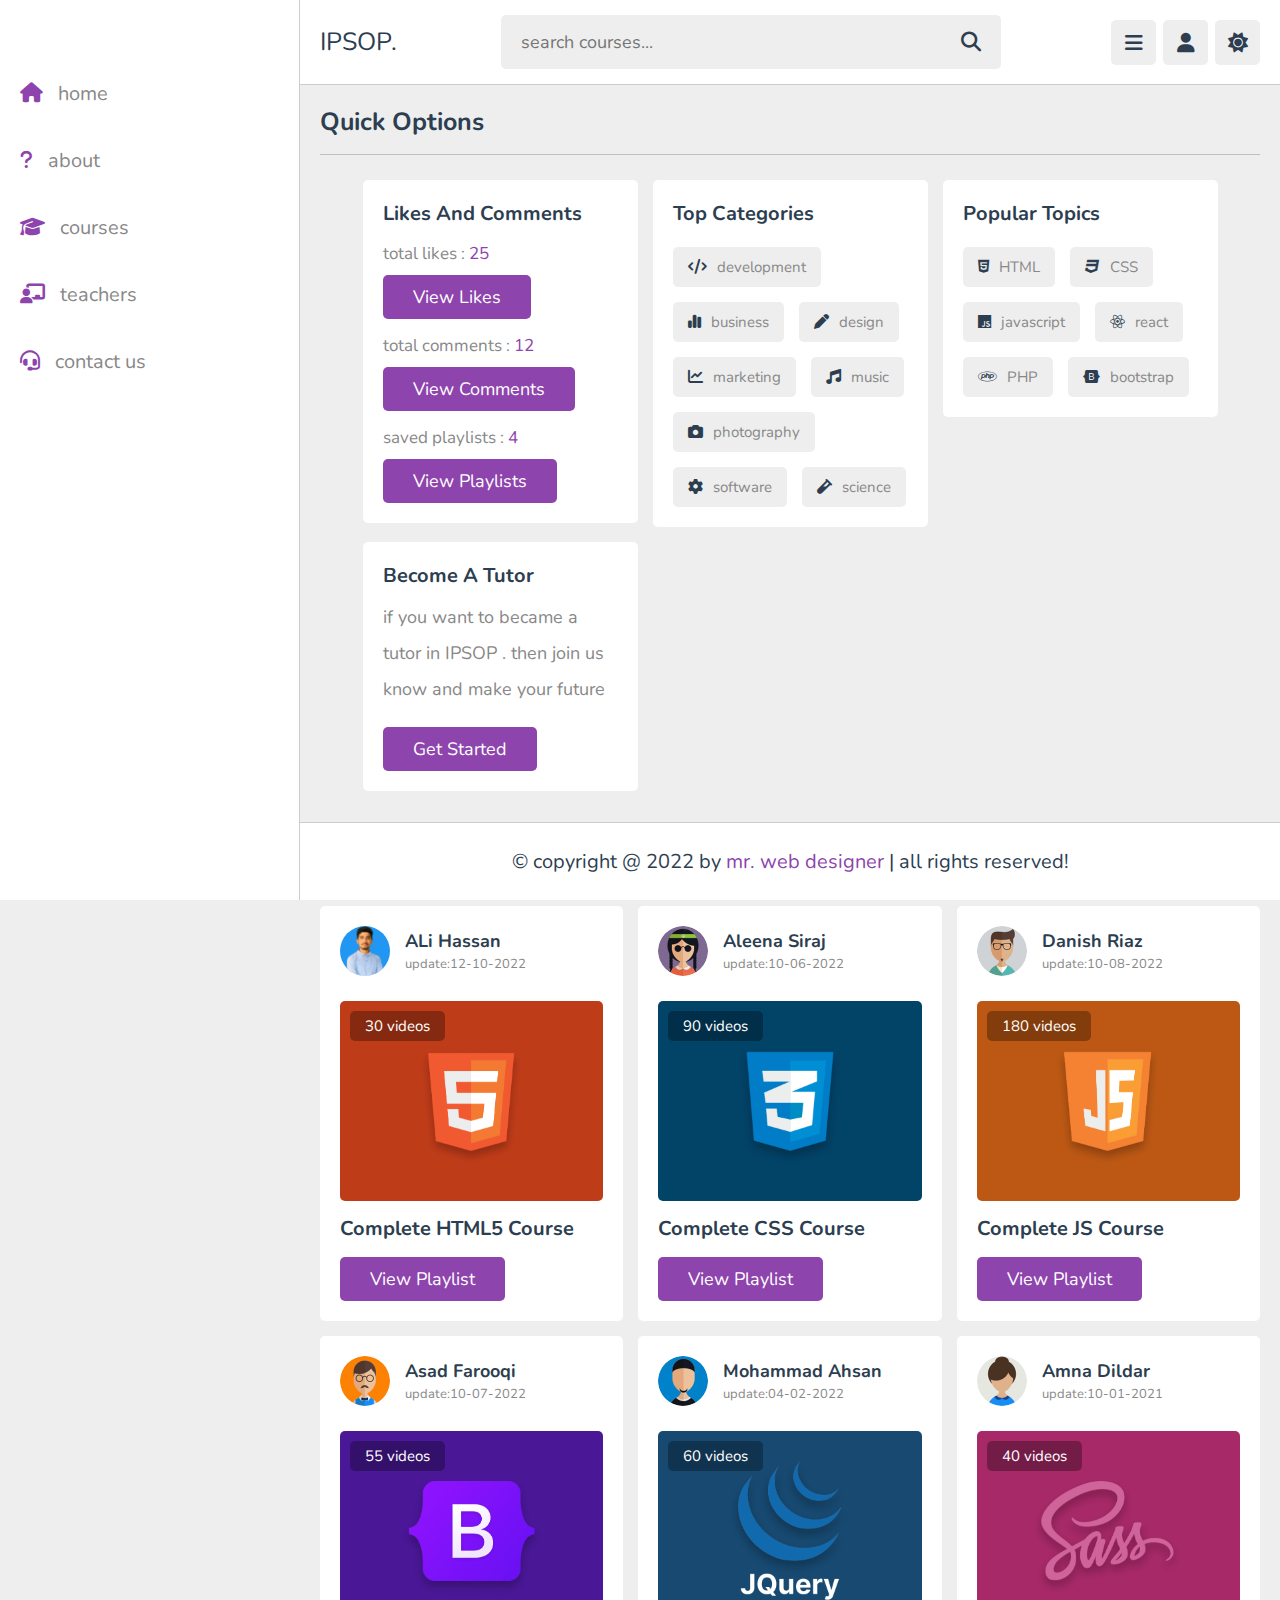
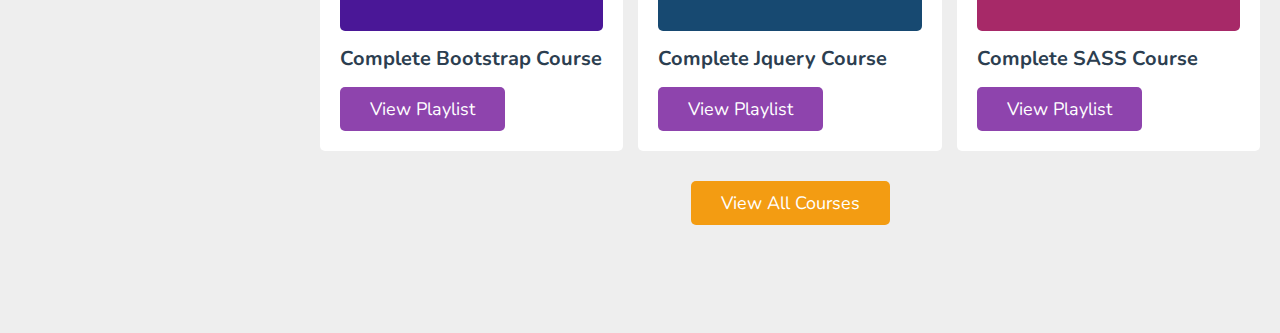
<file: index.html>
<!DOCTYPE html>
<html lang="en">
  <head>
    <meta charset="UTF-8" />
    <meta http-equiv="X-UA-Compatible" content="IE=edge" />
    <meta name="viewport" content="width=device-width, initial-scale=1.0" />
    <title>IP-school of Programing|Best programing learning institute</title>

    <!-- font awesome cdn link  -->
    <link
      rel="stylesheet"
      href="https://cdnjs.cloudflare.com/ajax/libs/font-awesome/6.1.2/css/all.min.css"
    />

    <!-- custom css file link  -->
    <link rel="stylesheet" href="assets/css/style.css" />
    <link rel="short icon" type="image" href="assets/images/logo.png" />

    <!-- custom js links -->

    <script defer type="module" src="assets/script.js"></script>
    <script type="module" src="assets/module.js"></script>
  </head>
  <body>
    <header class="header">
      <section class="flex">
        <a href="index.html" class="logo">IPSOP.</a>

        <form action="search.html" method="post" class="search-form">
          <input
            type="text"
            name="search_box"
            required
            placeholder="search courses..."
            maxlength="100"
          />
          <button type="submit" class="fas fa-search"></button>
        </form>

        <div class="icons">
          <div id="menu-btn" class="fas fa-bars"></div>
          <div id="search-btn" class="fas fa-search"></div>
          <div id="user-btn" class="fas fa-user"></div>
          <div id="toggle-btn" class="fas fa-sun"></div>
        </div>

        <div class="profile current-user-acount-details">
          <!-- <img src="assets/images/profle-image.png" class="image" alt="" />
          <h3 class="name">Ali Hassan</h3>
          <p class="role">React Engineer</p>
          <a href="profile.html" class="btn">view profile</a> -->
          <div class="flex-btn">
            <a href="login.html" class="option-btn">login</a>
            <a href="register.html" class="option-btn">register</a>
          </div>
        </div>
      </section>
    </header>

    <div class="side-bar">
      <div id="close-btn">
        <i class="fas fa-times"></i>
      </div>

      <div class="profile current-user-acount-details"></div>

      <nav class="navbar">
        <a href="index.html"><i class="fas fa-home"></i><span>home</span></a>
        <a href="about.html"
          ><i class="fas fa-question"></i><span>about</span></a
        >
        <a href="courses.html"
          ><i class="fas fa-graduation-cap"></i><span>courses</span></a
        >
        <a href="teachers.html"
          ><i class="fas fa-chalkboard-user"></i><span>teachers</span></a
        >
        <a href="contact.html"
          ><i class="fas fa-headset"></i><span>contact us</span></a
        >
      </nav>
    </div>

    <section class="home-grid">
      <h1 class="heading">quick options</h1>

      <div class="box-container">
        <div class="box">
          <h3 class="title">likes and comments</h3>
          <p class="likes">total likes : <span>25</span></p>
          <a href="#" class="inline-btn">view likes</a>
          <p class="likes">total comments : <span>12</span></p>
          <a href="#" class="inline-btn">view comments</a>
          <p class="likes">saved playlists : <span>4</span></p>
          <a href="#" class="inline-btn">view playlists</a>
        </div>

        <div class="box">
          <h3 class="title">top categories</h3>
          <div class="flex">
            <a href="#"><i class="fas fa-code"></i><span>development</span></a>
            <a href="#"
              ><i class="fas fa-chart-simple"></i><span>business</span></a
            >
            <a href="#"><i class="fas fa-pen"></i><span>design</span></a>
            <a href="#"
              ><i class="fas fa-chart-line"></i><span>marketing</span></a
            >
            <a href="#"><i class="fas fa-music"></i><span>music</span></a>
            <a href="#"
              ><i class="fas fa-camera"></i><span>photography</span></a
            >
            <a href="#"><i class="fas fa-cog"></i><span>software</span></a>
            <a href="#"><i class="fas fa-vial"></i><span>science</span></a>
          </div>
        </div>

        <div class="box">
          <h3 class="title">popular topics</h3>
          <div class="flex">
            <a href="#"><i class="fab fa-html5"></i><span>HTML</span></a>
            <a href="#"><i class="fab fa-css3"></i><span>CSS</span></a>
            <a href="#"><i class="fab fa-js"></i><span>javascript</span></a>
            <a href="#"><i class="fab fa-react"></i><span>react</span></a>
            <a href="#"><i class="fab fa-php"></i><span>PHP</span></a>
            <a href="#"
              ><i class="fab fa-bootstrap"></i><span>bootstrap</span></a
            >
          </div>
        </div>

        <div class="box">
          <h3 class="title">become a tutor</h3>
          <p class="tutor">
            if you want to became a tutor in IPSOP . then join us know and make
            your future
          </p>
          <a href="teachers.html" class="inline-btn">get started</a>
        </div>
      </div>
    </section>
    <!-- Courses section start -->

    <section class="courses">
      <h1 class="heading">our courses</h1>

      <div class="box-container" id="corses"></div>

      <div class="more-btn">
        <a href="courses.html" class="inline-option-btn" id="morecourses-btn"
          >view all courses</a
        >
      </div>
    </section>

    <footer class="footer">
      &copy; copyright @ 2022 by <span>mr. web designer</span> | all rights
      reserved!
    </footer>
  </body>
</html>
</file>
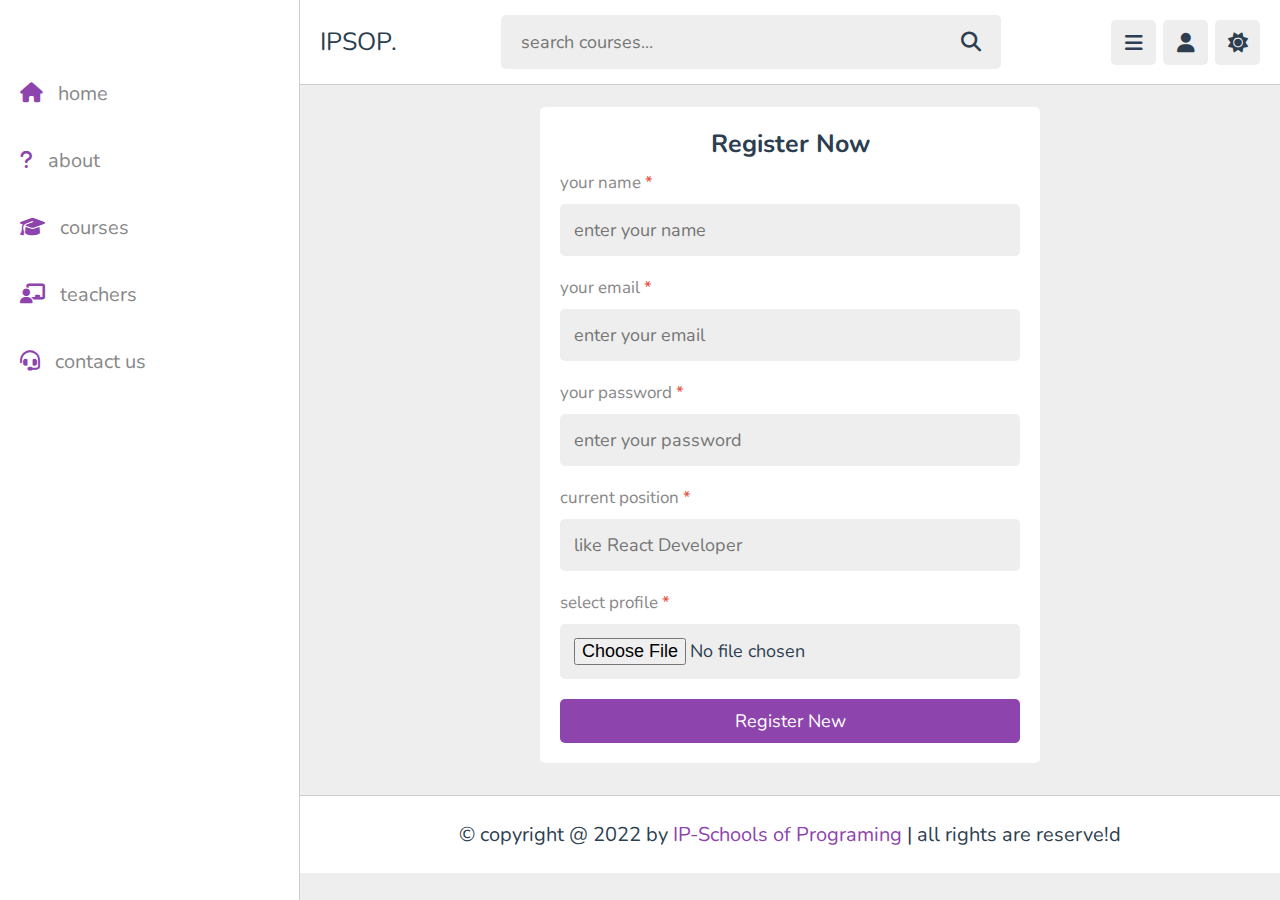
<file: register.html>
<!DOCTYPE html>
<html lang="en">
  <head>
    <meta charset="UTF-8" />
    <meta http-equiv="X-UA-Compatible" content="IE=edge" />
    <meta name="viewport" content="width=device-width, initial-scale=1.0" />
    <title>registeration/IP-School of Programing</title>

    <!-- font awesome cdn link  -->
    <link
      rel="stylesheet"
      href="https://cdnjs.cloudflare.com/ajax/libs/font-awesome/6.1.2/css/all.min.css"
    />

    <!-- custom css file link  -->
    <link rel="stylesheet" href="assets/css/style.css" />
  </head>
  <body></body>
</html>
<!DOCTYPE html>
<html lang="en">
  <head>
    <meta charset="UTF-8" />
    <meta http-equiv="X-UA-Compatible" content="IE=edge" />
    <meta name="viewport" content="width=device-width, initial-scale=1.0" />
    <title>IP-School of Programing</title>

    <!-- font awesome cdn link  -->
    <link
      rel="stylesheet"
      href="https://cdnjs.cloudflare.com/ajax/libs/font-awesome/6.1.2/css/all.min.css"
    />

    <!-- custom css file link  -->
    <link rel="stylesheet" href="assets/css/style.css" />
  </head>
  <body>
    <header class="header">
      <section class="flex">
        <a href="index.html" class="logo">IPSOP.</a>

        <form class="search-form">
          <input
            type="text"
            name="search_box"
            required
            placeholder="search courses..."
            maxlength="100"
          />
          <button type="submit" class="fas fa-search"></button>
        </form>

        <div class="icons">
          <div id="menu-btn" class="fas fa-bars"></div>
          <div id="search-btn" class="fas fa-search"></div>
          <div id="user-btn" class="fas fa-user"></div>
          <div id="toggle-btn" class="fas fa-sun"></div>
        </div>

        <div class="profile current-user-acount-details">
          <div class="flex-btn">
            <a href="login.html" class="option-btn">login</a>
            <a href="register.html" class="option-btn">register</a>
          </div>
        </div>
      </section>
    </header>
    <!--jjjjjjjjjjjjjjjjjjjjjj  -->

    <div class="side-bar">
      <div id="close-btn">
        <i class="fas fa-times"></i>
      </div>

      <div class="profile current-user-acount-details"></div>

      <nav class="navbar">
        <a href="index.html"><i class="fas fa-home"></i><span>home</span></a>
        <a href="about.html"
          ><i class="fas fa-question"></i><span>about</span></a
        >
        <a href="courses.html"
          ><i class="fas fa-graduation-cap"></i><span>courses</span></a
        >
        <a href="teachers.html"
          ><i class="fas fa-chalkboard-user"></i><span>teachers</span></a
        >
        <a href="contact.html"
          ><i class="fas fa-headset"></i><span>contact us</span></a
        >
      </nav>
    </div>

    <section class="form-container">
      <form action="" method="post" enctype="multipart/form-data">
        <h3>register now</h3>
        <p>your name <span>*</span></p>
        <input
          type="text"
          placeholder="enter your name"
          required
          maxlength="50"
          class="box person"
        />
        <p>your email <span>*</span></p>
        <input
          type="text"
          name="email"
          placeholder="enter your email"
          required
          maxlength="50"
          class="box email"
        />
        <p>your password <span>*</span></p>
        <input
          type="password"
          name="pass"
          placeholder="enter your password"
          required
          maxlength="20"
          class="box passward"
        />
        <p>current position <span>*</span></p>
        <input
          type="text"
          name="c_pass"
          placeholder="like React Developer"
          required
          maxlength="20"
          class="box job"
        />
        <p>select profile <span>*</span></p>
        <input
          type="file"
          accept="image/*"
          required
          class="box image"
          id="img"
        />
        <input
          type="submit"
          value="register new"
          name="submit"
          class="btn register-now-btn"
        />
      </form>
    </section>

    <!-- footer section starts -->
    <footer class="footer">
      &copy; copyright @ 2022 by <span>IP-Schools of Programing </span> | all
      rights are reserve!d
    </footer>

    <!-- custom js file link  -->
    <script type="module" src="assets/script.js"></script>
    <script type="module" src="assets/register.js"></script>
    <script></script>
  </body>
</html>
</file>
<file: assets/css/style.css>
@import url("https://fonts.googleapis.com/css2?family=Nunito:wght@200;300;400;500;600;700&display=swap");

:root {
  --main-color: #8e44ad;
  --red: #e74c3c;
  --orange: #f39c12;
  --light-color: #888;
  --light-bg: #eee;
  --black: #2c3e50;
  --white: #fff;
  --border: 0.1rem solid rgba(0, 0, 0, 0.2);
}

* {
  font-family: "Nunito", sans-serif;
  margin: 0;
  padding: 0;
  box-sizing: border-box;
  outline: none;
  border: none;
  text-decoration: none;
}

*::selection {
  background-color: var(--main-color);
  color: #fff;
}

html {
  font-size: 62.5%;
  overflow-x: hidden;
}

html::-webkit-scrollbar {
  width: 1rem;
  height: 0.5rem;
}

html::-webkit-scrollbar-track {
  background-color: transparent;
}

html::-webkit-scrollbar-thumb {
  background-color: var(--main-color);
}

body {
  background-color: var(--light-bg);
  padding-left: 30rem;
}
body.active {
  padding-left: 0;
}

body.dark {
  --light-color: #aaa;
  --light-bg: #333;
  --black: #fff;
  --white: #222;
  --border: 0.1rem solid rgba(255, 255, 255, 0.2);
}

body.active {
  padding-left: 0;
}

section {
  padding: 2rem;
  margin: 0 auto;
  max-width: 1200px;
}

.inline-btn,
.inline-option-btn,
.inline-delete-btn,
.btn,
.delete-btn,
.option-btn {
  border-radius: 0.5rem;
  color: #fff;
  font-size: 1.8rem;
  cursor: pointer;
  text-transform: capitalize;
  padding: 1rem 3rem;
  text-align: center;
  margin-top: 1rem;
}

.btn,
.delete-btn,
.option-btn {
  display: block;
  width: 100%;
}

.inline-btn,
.inline-option-btn,
.inline-delete-btn {
  display: inline-block;
}

.btn,
.inline-btn {
  background-color: var(--main-color);
}

.option-btn,
.inline-option-btn {
  background-color: var(--orange);
}

.delete-btn,
.inline-delete-btn {
  background-color: var(--red);
}

.inline-btn:hover,
.inline-option-btn:hover,
.inline-delete-btn:hover,
.btn:hover,
.delete-btn:hover,
.option-btn:hover {
  background-color: var(--black);
  color: var(--white);
}

.flex-btn {
  display: flex;
  gap: 1rem;
}

.header {
  position: sticky;
  top: 0;
  left: 0;
  right: 0;
  background-color: var(--white);
  z-index: 1000;
  border-bottom: var(--border);
}

.header .flex {
  display: flex;
  align-items: center;
  justify-content: space-between;
  position: relative;
  padding: 1.5rem 2rem;
}

.header .flex .logo {
  font-size: 2.5rem;
  color: var(--black);
}

.header .flex .search-form {
  width: 50rem;
  border-radius: 0.5rem;
  background-color: var(--light-bg);
  padding: 1.5rem 2rem;
  display: flex;
  gap: 2rem;
}

.header .flex .search-form input {
  width: 100%;
  font-size: 1.8rem;
  color: var(--black);
  background: none;
}

.header .flex .search-form button {
  background: none;
  font-size: 2rem;
  cursor: pointer;
  color: var(--black);
}

.header .flex .search-form button:hover {
  color: var(--main-color);
}
.header .flex .icons {
  display: flex;
}
.header .flex .icons div {
  font-size: 2rem;
  color: var(--black);
  background-color: var(--light-bg);
  border-radius: 0.5rem;
  height: 4.5rem;
  width: 4.5rem;
  line-height: 4.5rem;
  cursor: pointer;
  text-align: center;
  margin-left: 0.7rem;
}

.header .flex .icons div:hover {
  background-color: var(--black);
  color: var(--white);
}

.header .flex .profile {
  position: absolute;
  top: 120%;
  right: 2rem;
  background-color: var(--white);
  border-radius: 0.5rem;
  padding: 1.5rem;
  text-align: center;
  overflow: hidden;
  transform-origin: top right;
  transform: scale(0);
  transition: 0.2s linear;
  width: 30rem;
}

.header .flex .profile.active {
  transform: scale(1);
}

.header .flex .profile .image {
  height: 10rem;
  width: 10rem;
  border-radius: 50%;
  object-fit: contain;
  margin-bottom: 1rem;
}

.header .flex .profile .name {
  font-size: 2rem;
  color: var(--black);
  overflow: hidden;
  text-overflow: ellipsis;
  white-space: nowrap;
}

.header .flex .profile .role {
  font-size: 1.8rem;
  color: var(--light-color);
}

#search-btn {
  display: none;
}
/* sidebar stylings */
.side-bar {
  position: fixed;
  top: 0;
  left: 0;
  width: 30rem;
  background-color: var(--white);
  height: 100vh;
  border-right: var(--border);
  z-index: 1200;
  transition: 0.2s linear;
}
.side-bar #close-btn {
  text-align: right;
  padding: 1rem;
  padding-bottom: 0;
  display: none;
}

.side-bar #close-btn i {
  text-align: left;
  font-size: 2rem;
  background: var(--red);
  border-radius: 0.5rem;
  color: var(--white);
  cursor: pointer;
  height: 4rem;
  width: 4rem;
  line-height: 4rem;
  text-align: center;
}

.side-bar #close-btn i:hover {
  background-color: var(--black);
}

.side-bar .profile {
  padding: 3rem 2rem;
  text-align: center;
}
.side-bar .profile .image {
  height: 10rem;
  width: 10rem;
  border-radius: 50%;
  object-fit: contain;
  margin-bottom: 1rem;
}
.side-bar .profile .name {
  font-size: 2rem;
  color: var(--black);
  overflow: hidden;
  text-overflow: ellipsis;
  white-space: nowrap;
}

.side-bar .profile .role {
  font-size: 1.8rem;
  color: var(--light-color);
}

.side-bar .navbar a {
  display: block;
  padding: 2rem;
  font-size: 2rem;
}
.side-bar .navbar a i {
  margin-right: 1.5rem;
  color: var(--main-color);
  transition: 0.2s linear;
}
.side-bar .navbar a span {
  color: var(--light-color);
}
.side-bar .navbar a:hover {
  background-color: var(--light-bg);
}

.side-bar .navbar a:hover i {
  margin-right: 2.5rem;
}
.side-bar.active {
  left: -30rem;
}
/* quick options style */
.heading {
  font-size: 2.5rem;
  color: var(--black);
  margin-bottom: 2.5rem;
  border-bottom: var(--border);
  padding-bottom: 1.5rem;
  text-transform: capitalize;
}
.home-grid .box-container {
  display: grid;
  grid-template-columns: repeat(auto-fit, 27.5rem);
  gap: 1.5rem;
  justify-content: center;
  align-items: flex-start;
}
.home-grid .box-container .box {
  background-color: var(--white);
  border-radius: 0.5rem;
  padding: 2rem;
}
.home-grid .box-container .box .title {
  font-size: 2rem;
  color: var(--black);
  text-transform: capitalize;
}

.home-grid .box-container .box .flex {
  display: flex;
  flex-wrap: wrap;
  gap: 1.5rem;
  margin-top: 2rem;
}
.home-grid .box-container .flex a {
  background-color: var(--light-bg);
  border-radius: 0.5rem;
  padding: 1rem 1.5rem;
  font-size: 1.5rem;
}

.home-grid .box-container .flex a i {
  margin-right: 1rem;
  color: var(--black);
}

.home-grid .box-container .flex a span {
  color: var(--light-color);
}
.home-grid .box-container .flex a:hover {
  background-color: var(--black);
}

.home-grid .box-container .flex a:hover span {
  color: var(--white);
}

.home-grid .box-container .flex a:hover i {
  color: var(--white);
}

.home-grid .box-container .tutor {
  padding: 1rem 0;
  font-size: 1.8rem;
  color: var(--light-color);
  line-height: 2;
}

.home-grid .box-container .likes {
  color: var(--light-color);
  font-size: 1.7rem;
  margin-top: 1.5rem;
}

.home-grid .box-container .likes span {
  color: var(--main-color);
}
/* ABOUT US SECTION */
.about .row {
  display: flex;
  align-items: center;
  flex-wrap: wrap;
  gap: 1.5rem;
}

.about .row .image {
  flex: 1 1 40rem;
}

.about .row .image img {
  width: 100%;
  height: 50rem;
}

.about .row .content {
  flex: 1 1 40rem;
}

.about .row .content p {
  font-size: 1.7rem;
  line-height: 2;
  color: var(--light-color);
  padding: 1rem 0;
}

.about .row .content h3 {
  font-size: 3rem;
  color: var(--black);
  text-transform: capitalize;
}

.about .box-container {
  display: grid;
  grid-template-columns: repeat(auto-fit, minmax(27rem, 1fr));
  gap: 1.5rem;
  justify-content: center;
  align-items: flex-start;
  margin-top: 3rem;
}

.about .box-container .box {
  border-radius: 0.5rem;
  background-color: var(--white);
  padding: 2rem;
  display: flex;
  align-items: center;
  gap: 2.5rem;
}

.about .box-container .box i {
  font-size: 4rem;
  color: var(--main-color);
}

.about .box-container .box h3 {
  font-size: 2.5rem;
  color: var(--black);
  margin-bottom: 0.3rem;
}

.about .box-container .box p {
  font-size: 1.7rem;
  color: var(--light-color);
}

.reviews .box-container {
  display: grid;
  grid-template-columns: repeat(auto-fit, minmax(30rem, 1fr));
  gap: 1.5rem;
  justify-content: center;
  align-items: flex-start;
}

.reviews .box-container .box {
  border-radius: 0.5rem;
  background-color: var(--white);
  padding: 2rem;
}

.reviews .box-container .box p {
  line-height: 1.7;
  font-size: 1.7rem;
  color: var(--light-color);
  overflow-y: scroll;
  height: 200px;
}
.reviews .box-container .box p::-webkit-scrollbar {
  display: none;
}

.reviews .box-container .box .student {
  margin-top: 2rem;
  display: flex;
  align-items: center;
  gap: 1.5rem;
}

.reviews .box-container .box .student img {
  height: 5rem;
  width: 5rem;
  object-fit: cover;
  border-radius: 50%;
}

.reviews .box-container .box .student h3 {
  font-size: 2rem;
  color: var(--black);
  margin-bottom: 0.3rem;
}

.reviews .box-container .box .student .stars {
  font-size: 1.5rem;
  color: var(--orange);
}

/* courses style */

.courses .box-container {
  display: grid;
  grid-template-columns: repeat(auto-fit, minmax(30rem, 1fr));
  gap: 1.5rem;
  justify-content: center;
  align-items: flex-start;
}

.courses .box-container .box {
  border-radius: 0.5rem;
  background-color: var(--white);
  padding: 2rem;
}

.courses .box-container .box .tutor {
  display: flex;
  align-items: center;
  gap: 1.5rem;
  margin-bottom: 2.5rem;
}

.courses .box-container .box .tutor img {
  height: 5rem;
  width: 5rem;
  border-radius: 50%;
  object-fit: cover;
}

.courses .box-container .box .tutor h3 {
  font-size: 1.8rem;
  color: var(--black);
  margin-bottom: 0.2rem;
}

.courses .box-container .box .tutor span {
  font-size: 1.3rem;
  color: var(--light-color);
}

.courses .box-container .box .thumb {
  position: relative;
}

.courses .box-container .box .thumb span {
  position: absolute;
  top: 1rem;
  left: 1rem;
  border-radius: 0.5rem;
  padding: 0.5rem 1.5rem;
  background-color: rgba(0, 0, 0, 0.3);
  color: #fff;
  font-size: 1.5rem;
}

.courses .box-container .box .thumb img {
  width: 100%;
  height: 20rem;
  object-fit: cover;
  border-radius: 0.5rem;
}

.courses .box-container .box .title {
  font-size: 2rem;
  color: var(--black);
  padding-bottom: 0.5rem;
  padding-top: 1rem;
}

.courses .more-btn {
  text-align: center;
  margin-top: 2rem;
}
/* PLAYLIST STYLE SECTION */
#playlistdetails {
  display: none;
}
#playlistvideos {
  display: none;
}
.playlist-details .row {
  display: flex;
  align-items: flex-end;
  gap: 3rem;
  flex-wrap: wrap;
  background-color: var(--white);
  padding: 2rem;
}

.playlist-details .row .column {
  flex: 1 1 40rem;
}

.playlist-details .row .column .save-playlist {
  margin-bottom: 1.5rem;
}

.playlist-details .row .column .save-playlist button {
  border-radius: 0.5rem;
  background-color: var(--light-bg);
  padding: 1rem 1.5rem;
  cursor: pointer;
}

.playlist-details .row .column .save-playlist button i {
  font-size: 2rem;
  color: var(--black);
  margin-right: 0.8rem;
}

.playlist-details .row .column .save-playlist button span {
  font-size: 1.8rem;
  color: var(--light-color);
}

.playlist-details .row .column .save-playlist button:hover {
  background-color: var(--black);
}

.playlist-details .row .column .save-playlist button:hover i {
  color: var(--white);
}

.playlist-details .row .column .save-playlist button:hover span {
  color: var(--white);
}

.playlist-details .row .column .thumb {
  position: relative;
}

.playlist-details .row .column .thumb span {
  font-size: 1.8rem;
  color: #fff;
  background-color: rgba(0, 0, 0, 0.3);
  border-radius: 0.5rem;
  position: absolute;
  top: 1rem;
  left: 1rem;
  padding: 0.5rem 1.5rem;
}

.playlist-details .row .column .thumb img {
  height: 30rem;
  width: 100%;
  object-fit: cover;
  border-radius: 0.5rem;
}

.playlist-details .row .column .tutor {
  display: flex;
  align-items: center;
  gap: 2rem;
  margin-bottom: 2rem;
}

.playlist-details .row .column .tutor img {
  height: 7rem;
  width: 7rem;
  border-radius: 50%;
  object-fit: cover;
}

.playlist-details .row .column .tutor h3 {
  font-size: 2rem;
  color: var(--black);
  margin-bottom: 0.2rem;
}

.playlist-details .row .column .tutor span {
  font-size: 1.5rem;
  color: var(--light-color);
}

.playlist-details .row .column .details h3 {
  font-size: 2rem;
  color: var(--black);
  text-transform: capitalize;
}

.playlist-details .row .column .details p {
  padding: 1rem 0;
  line-height: 2;
  font-size: 1.8rem;
  color: var(--light-color);
}

.playlist-videos .box-container {
  display: grid;
  grid-template-columns: repeat(auto-fit, minmax(30rem, 1fr));
  gap: 1.5rem;
  justify-content: center;
  align-items: flex-start;
}

.playlist-videos .box-container .box {
  background-color: var(--white);
  border-radius: 0.5rem;
  padding: 2rem;
  position: relative;
}

.playlist-videos .box-container .box i {
  position: absolute;
  top: 2rem;
  left: 2rem;
  right: 2rem;
  height: 20rem;
  border-radius: 0.5rem;
  background-color: rgba(0, 0, 0, 0.3);
  display: flex;
  align-items: center;
  justify-content: center;
  font-size: 5rem;
  color: #fff;
  display: none;
}

.playlist-videos .box-container .box:hover i {
  display: flex;
}

.playlist-videos .box-container .box img {
  width: 100%;
  height: 20rem;
  object-fit: cover;
  border-radius: 0.5rem;
}

.playlist-videos .box-container .box h3 {
  margin-top: 1.5rem;
  font-size: 1.8rem;
  color: var(--black);
}

.playlist-videos .box-container .box:hover h3 {
  color: var(--main-color);
}

/* watch-video section */
.watch-video .video-container {
  background-color: var(--white);
  border-radius: 0.5rem;
  padding: 2rem;
}
.watch-video .video-container .video {
  position: relative;
  margin-bottom: 1.5rem;
}

.watch-video .video-container .video video {
  border-radius: 0.5rem;
  width: 100%;
  object-fit: contain;
  background-color: #000;
}

.watch-video .video-container .title {
  font-size: 2rem;
  color: var(--black);
}

.watch-video .video-container .info {
  display: flex;
  margin-top: 1.5rem;
  margin-bottom: 2rem;
  border-bottom: var(--border);
  padding-bottom: 1.5rem;
  gap: 2.5rem;
  align-items: center;
}

.watch-video .video-container .info p {
  font-size: 1.6rem;
}

.watch-video .video-container .info p span {
  color: var(--light-color);
}

.watch-video .video-container .info i {
  margin-right: 1rem;
  color: var(--main-color);
}

.watch-video .video-container .tutor {
  display: flex;
  align-items: center;
  gap: 2rem;
  margin-bottom: 1rem;
}

.watch-video .video-container .tutor img {
  border-radius: 50%;
  height: 5rem;
  width: 5rem;
  object-fit: cover;
}

.watch-video .video-container .tutor h3 {
  font-size: 2rem;
  color: var(--black);
  margin-bottom: 0.2rem;
}

.watch-video .video-container .tutor span {
  font-size: 1.5rem;
  color: var(--light-color);
}

.watch-video .video-container .flex {
  display: flex;
  align-items: center;
  justify-content: space-between;
  gap: 1.5rem;
}

.watch-video .video-container .flex button {
  border-radius: 0.5rem;
  padding: 1rem 1.5rem;
  font-size: 1.8rem;
  cursor: pointer;
  background-color: var(--light-bg);
}

.watch-video .video-container .flex button i {
  margin-right: 1rem;
  color: var(--black);
}

.watch-video .video-container .flex button span {
  color: var(--light-color);
}

.watch-video .video-container .flex button:hover {
  background-color: var(--black);
}

.watch-video .video-container .flex button:hover i {
  color: var(--white);
}

.watch-video .video-container .flex button:hover span {
  color: var(--white);
}

.watch-video .video-container .description {
  line-height: 1.5;
  font-size: 1.7rem;
  color: var(--light-color);
  margin-top: 2rem;
}
/* video comments section */

.comments .add-comment {
  background-color: var(--white);
  border-radius: 0.5rem;
  padding: 2rem;
  margin-bottom: 3rem;
}

.comments .add-comment h3 {
  font-size: 2rem;
  color: var(--black);
  margin-bottom: 1rem;
}

.comments .add-comment textarea {
  height: 20rem;
  resize: none;
  background-color: var(--light-bg);
  border-radius: 0.5rem;
  border: var(--border);
  padding: 1.4rem;
  font-size: 1.8rem;
  color: var(--black);
  width: 100%;
  margin: 0.5rem 0;
}

.comments .box-container {
  display: grid;
  gap: 2.5rem;
  background-color: var(--white);
  padding: 2rem;
  border-radius: 0.5rem;
}

.comments .box-container .box .user {
  display: flex;
  align-items: center;
  gap: 1.5rem;
  margin-bottom: 2rem;
}

.comments .box-container .box .user img {
  height: 5rem;
  width: 5rem;
  border-radius: 50%;
}

.comments .box-container .box .user h3 {
  font-size: 2rem;
  color: var(--black);
  margin-bottom: 0.2rem;
}

.comments .box-container .box .user span {
  font-size: 1.5rem;
  color: var(--light-color);
}

.comments .box-container .box .comment-box {
  border-radius: 0.5rem;
  background-color: var(--light-bg);
  padding: 1rem 1.5rem;
  white-space: pre-line;
  margin: 0.5rem 0;
  font-size: 1.8rem;
  color: var(--black);
  line-height: 1.5;
  position: relative;
  z-index: 0;
}

.comments .box-container .box .comment-box::before {
  content: "";
  position: absolute;
  top: -1rem;
  left: 1.5rem;
  background-color: var(--light-bg);
  height: 1.2rem;
  width: 2rem;
  clip-path: polygon(50% 0%, 0% 100%, 100% 100%);
}
/* teachers page styling */

.teachers .search-tutor {
  margin-bottom: 2rem;
  border-radius: 0.5rem;
  background-color: var(--white);
  padding: 1.5rem 2rem;
  display: flex;
  align-items: center;
  gap: 1.5rem;
}

.teachers .search-tutor input {
  width: 100%;
  background: none;
  font-size: 1.8rem;
  color: var(--black);
}

.teachers .search-tutor button {
  font-size: 2rem;
  color: var(--black);
  cursor: pointer;
  background: none;
}

.teachers .search-tutor button:hover {
  color: var(--main-color);
}

.teachers .box-container {
  display: grid;
  grid-template-columns: repeat(auto-fit, minmax(30rem, 1fr));
  gap: 1.5rem;
  justify-content: center;
  align-items: flex-start;
}

.teachers .box-container .box {
  background-color: var(--white);
  border-radius: 0.5rem;
  padding: 2rem;
}

.teachers .box-container .offer {
  text-align: center;
}

.teachers .box-container .offer h3 {
  font-size: 2.5rem;
  color: var(--black);
  text-transform: capitalize;
  padding-bottom: 0.5rem;
}

.teachers .box-container .offer p {
  line-height: 1.7;
  padding: 0.5rem 0;
  color: var(--light-color);
  font-size: 1.7rem;
}

.teachers .box-container .box .tutor {
  display: flex;
  align-items: center;
  gap: 2rem;
  margin-bottom: 1.5rem;
}

.teachers .box-container .box .tutor img {
  height: 5rem;
  width: 5rem;
  border-radius: 50%;
}

.teachers .box-container .box .tutor h3 {
  font-size: 2rem;
  color: var(--black);
  margin-bottom: 0.2rem;
}

.teachers .box-container .box .tutor span {
  font-size: 1.6rem;
  color: var(--light-color);
}

.teachers .box-container .box p {
  padding: 0.5rem 0;
  font-size: 1.7rem;
  color: var(--light-color);
}

.teachers .box-container .box p span {
  color: var(--main-color);
}

.teacher-profile .details {
  text-align: center;
  background-color: var(--white);
  border-radius: 0.5rem;
  padding: 2rem;
}

.teacher-profile .details .tutor img {
  height: 10rem;
  width: 10rem;
  border-radius: 50%;
  object-fit: cover;
  margin-bottom: 1rem;
}

.teacher-profile .details .tutor h3 {
  font-size: 2rem;
  color: var(--black);
}

.teacher-profile .details .tutor span {
  color: var(--light-color);
  font-size: 1.7rem;
}

.teacher-profile .details .flex {
  display: flex;
  flex-wrap: wrap;
  gap: 1.5rem;
  margin-top: 2rem;
}

.teacher-profile .details .flex p {
  flex: 1 1 20rem;
  border-radius: 0.5rem;
  background-color: var(--light-bg);
  padding: 1.2rem 2rem;
  font-size: 1.8rem;
  color: var(--light-color);
}

.teacher-profile .details .flex p span {
  color: var(--main-color);
}
.user-profile .info {
  background-color: var(--white);
  border-radius: 0.5rem;
  padding: 2rem;
}

.user-profile .info .user {
  text-align: center;
  margin-bottom: 2rem;
  padding: 1rem;
}

.user-profile .info .user img {
  height: 10rem;
  width: 10rem;
  border-radius: 50%;
  object-fit: cover;
  margin-bottom: 1rem;
}

.user-profile .info .user h3 {
  font-size: 2rem;
  color: var(--black);
}

.user-profile .info .user p {
  font-size: 1.7rem;
  color: var(--light-color);
  padding: 0.3rem 0;
}

.user-profile .info .box-container {
  display: flex;
  flex-wrap: wrap;
  gap: 1.5rem;
}

.user-profile .info .box-container .box {
  background-color: var(--light-bg);
  border-radius: 0.5rem;
  padding: 2rem;
  flex: 1 1 25rem;
}

.user-profile .info .box-container .box .flex {
  display: flex;
  align-items: center;
  gap: 2rem;
  margin-bottom: 1rem;
}

.user-profile .info .box-container .box .flex i {
  font-size: 2rem;
  color: var(--white);
  background-color: var(--black);
  text-align: center;
  border-radius: 0.5rem;
  height: 5rem;
  width: 5rem;
  line-height: 4.9rem;
}

.user-profile .info .box-container .box .flex span {
  font-size: 2.5rem;
  color: var(--main-color);
}

.user-profile .info .box-container .box .flex p {
  color: var(--light-color);
  font-size: 1.7rem;
}
/* contact us styling */

.contact .row {
  display: flex;
  align-items: center;
  flex-wrap: wrap;
  gap: 1.5rem;
}

.contact .row .image {
  flex: 1 1 50rem;
}

.contact .row .image img {
  width: 100%;
}

.contact .row form {
  flex: 1 1 30rem;
  background-color: var(--white);
  padding: 2rem;
  text-align: center;
}

.contact .row form h3 {
  margin-bottom: 1rem;
  text-transform: capitalize;
  color: var(--black);
  font-size: 2.5rem;
}

.contact .row form .box {
  width: 100%;
  border-radius: 0.5rem;
  background-color: var(--light-bg);
  margin: 1rem 0;
  padding: 1.4rem;
  font-size: 1.8rem;
  color: var(--black);
}

.contact .row form textarea {
  height: 20rem;
  resize: none;
}

.contact .box-container {
  display: grid;
  grid-template-columns: repeat(auto-fit, minmax(30rem, 1fr));
  gap: 1.5rem;
  justify-content: center;
  align-items: flex-start;
  margin-top: 3rem;
}

.contact .box-container .box {
  text-align: center;
  background-color: var(--white);
  border-radius: 0.5rem;
  padding: 3rem;
}

.contact .box-container .box i {
  font-size: 3rem;
  color: var(--main-color);
  margin-bottom: 1rem;
}

.contact .box-container .box h3 {
  font-size: 2rem;
  color: var(--black);
  margin: 1rem 0;
}

.contact .box-container .box a {
  display: block;
  padding-top: 0.5rem;
  font-size: 1.8rem;
  color: var(--light-color);
}

.contact .box-container .box a:hover {
  text-decoration: underline;
  color: var(--black);
}

.form-container {
  min-height: calc(100vh - 20rem);
  display: flex;
  align-items: center;
  justify-content: center;
}

.form-container form {
  background-color: var(--white);
  border-radius: 0.5rem;
  padding: 2rem;
  width: 50rem;
}

.form-container form h3 {
  font-size: 2.5rem;
  text-transform: capitalize;
  color: var(--black);
  text-align: center;
}

.form-container form p {
  font-size: 1.7rem;
  color: var(--light-color);
  padding-top: 1rem;
}

.form-container form p span {
  color: var(--red);
}

.form-container form .box {
  font-size: 1.8rem;
  color: var(--black);
  border-radius: 0.5rem;
  padding: 1.4rem;
  background-color: var(--light-bg);
  width: 100%;
  margin: 1rem 0;
}

/* footer stylings */
.footer {
  background-color: var(--white);
  border-top: var(--border);
  position: sticky;
  bottom: 0;
  left: 0;
  right: 0;
  text-align: center;
  font-size: 2rem;
  padding: 2.5rem 2rem;
  color: var(--black);
  margin-top: 1rem;
  z-index: 1000;
  /* padding-bottom: 9.5rem; */
}

.footer span {
  color: var(--main-color);
}

@media (max-width: 1200px) {
  body {
    padding-left: 0;
  }

  .side-bar {
    left: -30rem;
    transition: 0.2s linear;
  }

  .side-bar #close-btn {
    display: block;
  }

  .side-bar.active {
    left: 0;
    box-shadow: 0 0 0 100vw rgba(0, 0, 0, 0.8);
    border-right: 0;
  }
}

@media (max-width: 991px) {
  html {
    font-size: 55%;
  }
}

@media (max-width: 768px) {
  #search-btn {
    display: inline-block;
  }

  .header .flex .search-form {
    position: absolute;
    top: 99%;
    left: 0;
    right: 0;
    border-top: var(--border);
    border-bottom: var(--border);
    background-color: var(--white);
    border-radius: 0;
    width: auto;
    padding: 2rem;
    clip-path: polygon(0 0, 100% 0, 100% 0, 0 0);
    transition: 0.2s linear;
  }

  .header .flex .search-form.active {
    clip-path: polygon(0 0, 100% 0, 100% 100%, 0 100%);
  }
}

@media (max-width: 450px) {
  html {
    font-size: 50%;
  }
  .heading {
    font-size: 2rem;
  }

  .flex-btn {
    gap: 0;
    flex-flow: column;
  }

  .home-grid .box-container {
    grid-template-columns: 1fr;
  }

  .about .row .image img {
    height: 25rem;
  }
}
.submite-message {
  min-height: calc(100vh - 20rem);
  display: flex;
  align-items: center;
  justify-content: center;
  background-color: var(--white);
  border-radius: 0.5rem;
  padding: 2rem;
  width: 50rem;
  display: none;
}
.submite-message .submit-message-box {
  margin-top: 5rem;
  background: var(--light-bg);
  padding: 6rem 3rem;
}
.submite-message .submit-message-box p {
  padding-bottom: 2rem;
  color: var(--main-color);
  font-size: 20px;
}
.submite-message i {
  background-color: var(--red);
  color: var(--black);
  padding: 1.1rem 1.5rem;
}
.submite-message .fas {
  position: absolute;

  right: 4rem;
  font-size: 2rem;
}
</file>
